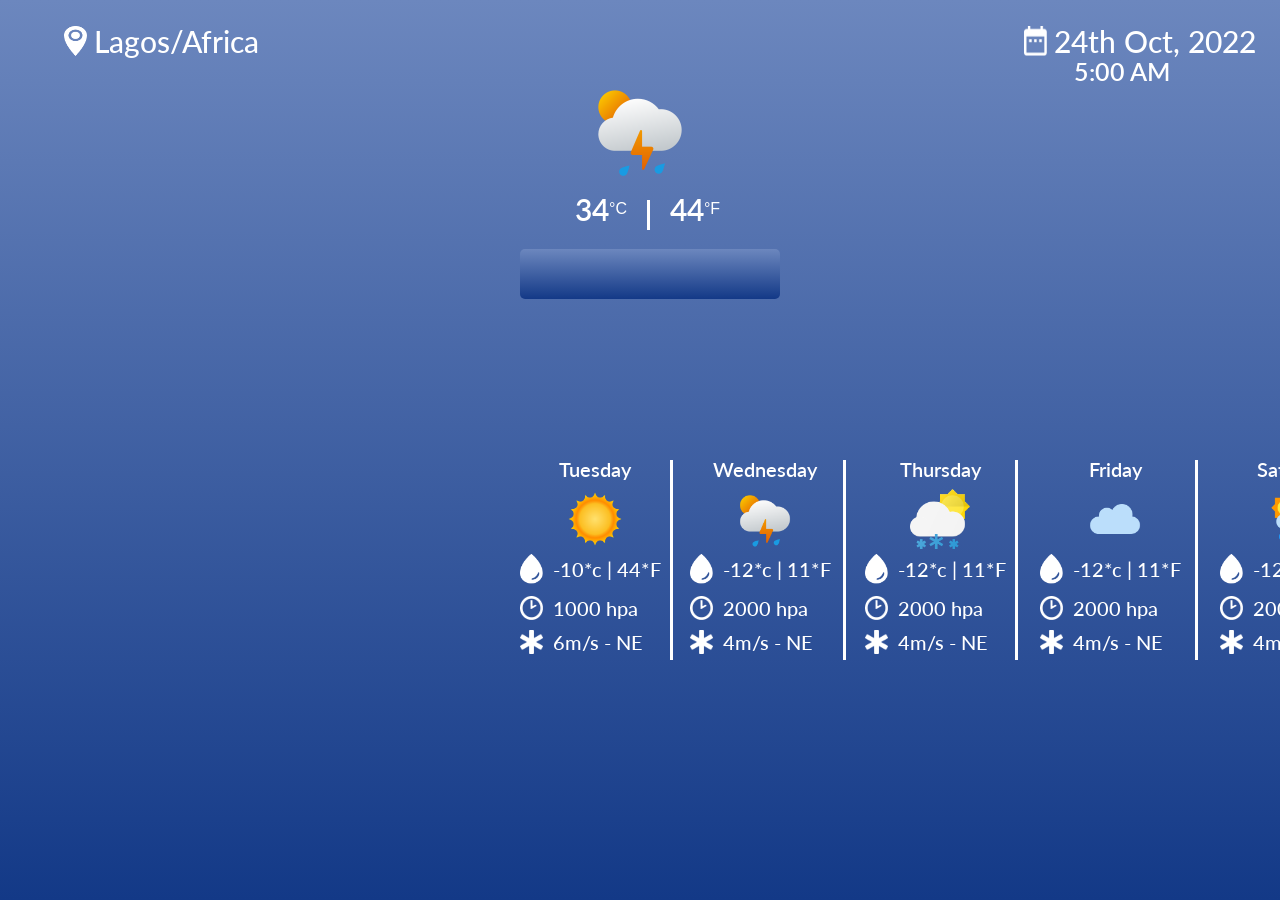
<file: weather-app/index.html>
<!DOCTYPE html>
<html lang="en">
<head>
    <meta charset="UTF-8">
    <meta http-equiv="X-UA-Compatible" content="IE=edge">
    <meta name="viewport" content="width=device-width, initial-scale=1.0">
    <link rel="stylesheet" href="style.css">
    <script src="skycons.js"></script>
    <script src="app.js"></script>
    <title>Weather App</title>
</head>
<body>
    <div class="container">
        <div class="sidelocation">
            <img class="icons" src="public/location-icon.png" alt=""><span class="location-timezone">Lagos/Africa</span>
        </div>
        <div class="sidedate">
            <img class="icons" src="public/date-range.png" alt=""><span class="location-timezone">24th Oct, 2022</span>
            <h2 class="regiontime">5:00 AM</h2>
        </div>
        <div class="s-container">
            <img id="stormyweather" src="public/stormy-weather ().png" alt="">
            <div class="temperature">
                <h3 class="temperature-degree">34</h3>
                <span>°C</span>
                <hr>
                <h3 class="temperature-degree">44</h3>
                <span>°F</span>
            </div>

            <div class="cloud-status">
        </div>
        <div class="l-section">
            <div class="day1">
                <h2 class="day-name">Tuesday</h2>
                <img class="day-status-icon" src="public/icons-sun.png" alt="">
                <div class="prm-container">
                    <div class="first-prm">
                        <img class="first-prm-img" src="public/water.png" alt=""> <span class="intemp">-10*c | 44*F</span>
                    </div>
                    <div class="second-prm">
                        <img class="second-prm-img" src="public/weather-time.png" alt=""> <span class="inhpa">1000 hpa</span>
                    </div>
                    <div class="last-prm">
                        <img class="last-prm-img" src="public/star-of-life.png" alt=""> <span class="inms">6m/s - NE</span>
                    </div>
                </div>
            </div>
            <hr class="hr-seperator">
            <div class="day2">
                <h2 class="day-name">Wednesday</h2>
                <img class="day-status-icon" src="public/stormy-weather ().png" alt="">
                <div class="prm-container">
                    <div class="first-prm">
                        <img class="first-prm-img" src="public/water.png" alt=""> <span class="intemp">-12*c | 11*F</span>
                    </div>
                    <div class="second-prm">
                        <img class="second-prm-img" src="public/weather-time.png" alt=""> <span class="inhpa">2000 hpa</span>
                    </div>
                    <div class="last-prm">
                        <img class="last-prm-img" src="public/star-of-life.png" alt=""> <span class="inms">4m/s - NE</span>
                    </div>
                </div>
            </div>
            <hr class="hr-seperator2">
            <div class="day3">
                <h2 class="day-name">Thursday</h2>
                <img class="day-status-icon" src="public/snow.png" alt="">
                <div class="prm-container">
                    <div class="first-prm">
                        <img class="first-prm-img" src="public/water.png" alt=""> <span class="intemp">-12*c | 11*F</span>
                    </div>
                    <div class="second-prm">
                        <img class="second-prm-img" src="public/weather-time.png" alt=""> <span class="inhpa">2000 hpa</span>
                    </div>
                    <div class="last-prm">
                        <img class="last-prm-img" src="public/star-of-life.png" alt=""> <span class="inms">4m/s - NE</span>
                    </div>
                </div>
            </div>
            <hr class="hr-seperator3">
            <div class="day4">
                <h2 class="day-name">Friday</h2>
                <img class="day-status-icon" src="public/clouds.png" alt="">
                <div class="prm-container">
                    <div class="first-prm">
                        <img class="first-prm-img" src="public/water.png" alt=""> <span class="intemp">-12*c | 11*F</span>
                    </div>
                    <div class="second-prm">
                        <img class="second-prm-img" src="public/weather-time.png" alt=""> <span class="inhpa">2000 hpa</span>
                    </div>
                    <div class="last-prm">
                        <img class="last-prm-img" src="public/star-of-life.png" alt=""> <span class="inms">4m/s - NE</span>
                    </div>
                </div>
            </div>
            <hr class="hr-seperator4">
            <div class="day5">
                <h2 class="day-name">Saturday</h2>
                <img class="day-status-icon" src="public/stormy-weather.png" alt="">
                <div class="prm-container">
                    <div class="first-prm">
                        <img class="first-prm-img" src="public/water.png" alt=""> <span class="intemp">-12*c | 11*F</span>
                    </div>
                    <div class="second-prm">
                        <img class="second-prm-img" src="public/weather-time.png" alt=""> <span class="inhpa">2000 hpa</span>
                    </div>
                    <div class="last-prm">
                        <img class="last-prm-img" src="public/star-of-life.png" alt=""> <span class="inms">4m/s - NE</span>
                    </div>
                </div>
            </div>
            <hr class="hr-seperator5">
            <div class="day6">
                <h2 class="day-name">Sunday</h2>
                <img class="day-status-icon" src="public/cloudy.png" alt="">
                <div class="prm-container">
                    <div class="first-prm">
                        <img class="first-prm-img" src="public/water.png" alt=""> <span class="intemp">-12*c | 11*F</span>
                    </div>
                    <div class="second-prm">
                        <img class="second-prm-img" src="public/weather-time.png" alt=""> <span class="inhpa">2000 hpa</span>
                    </div>
                    <div class="last-prm">
                        <img class="last-prm-img" src="public/star-of-life.png" alt=""> <span class="inms">4m/s - NE</span>
                    </div>
                </div>
            </div>
            <hr class="hr-seperator6">
            <div class="day7">
                <h2 class="day-name">Monday</h2>
                <img class="day-status-icon" src="public/stormy-weather.png" alt="">
                <div class="prm-container">
                    <div class="first-prm">
                        <img class="first-prm-img" src="public/water.png" alt=""> <span class="intemp">-12*c | 11*F</span>
                    </div>
                    <div class="second-prm">
                        <img class="second-prm-img" src="public/weather-time.png" alt=""> <span class="inhpa">2000 hpa</span>
                    </div>
                    <div class="last-prm">
                        <img class="last-prm-img" src="public/star-of-life.png" alt=""> <span class="inms">4m/s - NE</span>
                    </div>
                </div>
            </div>
        </div>
</body>
</html>
</file>
<file: weather-app/style.css>
@import url('https://fonts.googleapis.com/css2?family=Lato:ital,wght@0,100;0,300;0,400;0,700;0,900;1,100;1,300;1,400;1,700;1,900&display=swap');
* {
    margin: 0;
    padding: 0;
    box-sizing: border-box;
}
body {
    height: 100vh;
    background: linear-gradient(#6c87be, #133987);
    font-family: sans-serif;
    color: #fff;
}
.container {
    position: relative;
    display: inline-flex;
    padding-top: 2%;
    padding-left: 5%;
    padding-right: 5%;
}
.sidelocation {
    position: relative;
    display: flex;
    width: 300px;
    height: 60px;
}
.icons {
    width: 23px;
    height: 30px;
}
.location-timezone {
    position: absolute;
    font-family: lato;
    font-style: normal;
    font-weight: 500;
    font-size: 30px;
    margin-left: 30px;
    line-height: 30px;
}
.regiontime {
    position: absolute;
    font-family: lato;
    font-style: normal;
    font-weight: 600;
    font-size: 25px;
    top: 30px;
    left: 50px;
}
.sidedate {
    position: relative;
    display: flex;
    width: 300px;
    height: 60px;
    left: 110%;
}
.s-container {
    position: absolute;
    box-sizing: border-box;
    width: 270px;
    height: 255px;
    left: 520px;
    top: 80px;
}
#stormyweather {
    position: absolute;
    width: 100px;
    height: 100px;
    left: 70px;
}
.temperature {
    position: relative;
    display: flex;
    top: 120px;
    left: 55px;
}
.temperature hr {
    position: relative;
    width: 3px;
    height: 30px;
    margin-left: 20px;
    margin-right: 20px;
    border: none;
    background: #fff;
}
.cel-feh {
    position: relative;
    font-family: 'lato';
    font-style: normal;
    font-weight: 600;
    font-size: 50px;
    line-height: 19px;
}
.temperature-degree {
    position: relative;
    font-family: 'lato';
    font-style: normal;
    font-weight: 600;
    font-size: 30px;
    line-height: 19px;
}
.cloud-status {
    position: relative;
    display: flex;
    justify-content: center;
    width: 260px;
    height: 50px;
    top: 139px;
    border-radius: 5px;
    background: linear-gradient(#6c87be, #133987);
}
#cloud-rain-text {
    position: relative;
    top: 15px;
    margin-left: 10px;
    font-family: 'lato';
    font-style: normal;
    font-weight: 600;
    font-size: 20px;
    line-height: 19px;
}
#cloud-status {
    position: relative;
    top: 10px;
    width: 27px;
    height: 27px;
}
.forcast-days {
    font-family: 'lato';
    font-style: normal;
    font-weight: 600;
    font-size: 20px;
    margin-top: 150px;
    margin-left: 60px;
}
.l-section {
    position: absolute;
    display: flex;
    width: 150px;
    height: 200px;
    top: 380px;
}
.day1 {
    position: relative;
    display: block;
    justify-items: center;
}
.day2 {
    position: relative;
    display: block;
    justify-items: center;
    left: 20px;
}
.day3 {
    position: relative;
    display: block;
    justify-items: center;
    left: 45px;
}
.day4 {
    position: relative;
    display: block;
    justify-items: center;
    left: 70px;
}
.day5 {
    position: relative;
    display: block;
    justify-items: center;
    left: 100px;
}
.day6 {
    position: relative;
    display: block;
    justify-items: center;
    left: 130px;
}
.day7 {
    position: relative;
    display: block;
    justify-items: center;
    left: 150px;
}
.day-name {
    position: relative;
    font-family: 'lato';
    font-style: normal;
    font-weight: 600;
    font-size: 20px;
    text-align: center;
    line-height: 19px;
}
.day-status-icon {
    display: block;
    margin-left: auto;
    margin-right: auto;
    width: 60px;
    height: 60px;
    margin-top: 10px;
}
.prm-container {
    display: block;
    margin-left: auto;
    margin-right: auto;
    height: 120px;
    width: 150px;
}
.first-prm{
    position: relative;
    display: flex;
    align-items: center;
    justify-content: left;
    top: 5px;
}
.first-prm-img {
    width: 23px;
    height: 30px;
    margin-right: 10px;
}
.intemp {
    position: relative;
    font-family: 'lato';
    font-style: normal;
    font-weight: 500;
    font-size: 20px;
    line-height: 19px;
}
.second-prm {
    position: relative;
    display: flex;
    justify-content: left;
    align-items: center;
    top: 17px;
}
.second-prm-img {
    width: 23px;
    height: 24px;
    margin-right: 10px;
}
.inhpa {
    position: relative;
    font-family: 'lato';
    font-style: normal;
    font-weight: 500;
    font-size: 20px;
    line-height: 19px;
}
.last-prm {
    position: relative;
    display: flex;
    justify-content: left;
    align-items: center;
    top: 27px;
}
.last-prm-img {
    width: 23px;
    height: 24px;
    margin-right: 10px;
}
.inms {
    position: relative;
    font-family: 'lato';
    font-style: normal;
    font-weight: 500;
    font-size: 20px;
    line-height: 19px;
}
.hr-seperator {
    position: absolute;
    width: 3px;
    height: 200px;
    left: 150px;
    border: none;
    background: #fff;
}
.hr-seperator2 {
    position: absolute;
    width: 3px;
    height: 200px;
    left: 215%;
    border: none;
    background: #fff;
}
.hr-seperator3 {
    position: absolute;
    width: 3px;
    height: 200px;
    left: 330%;
    border: none;
    background: #fff;
}
.hr-seperator4 {
    position: absolute;
    width: 3px;
    height: 200px;
    left: 450%;
    border: none;
    background: #fff;
}
.hr-seperator5 {
    position: absolute;
    width: 3px;
    height: 200px;
    left: 570%;
    border: none;
    background: #fff;
}
.hr-seperator6 {
    position: absolute;
    width: 3px;
    height: 200px;
    left: 685%;
    border: none;
    background: #fff;
}

@media only screen and (max-width:700px) { 

    .container {
        position: relative;
        display: inline-flex;
        padding-top: 2%;
        padding-left: 5%;
        padding-right: 5%;
    }
    .sidelocation {
        position: relative;
        display: flex;
        width: 300px;
        height: 60px;
    }
}
</file>
